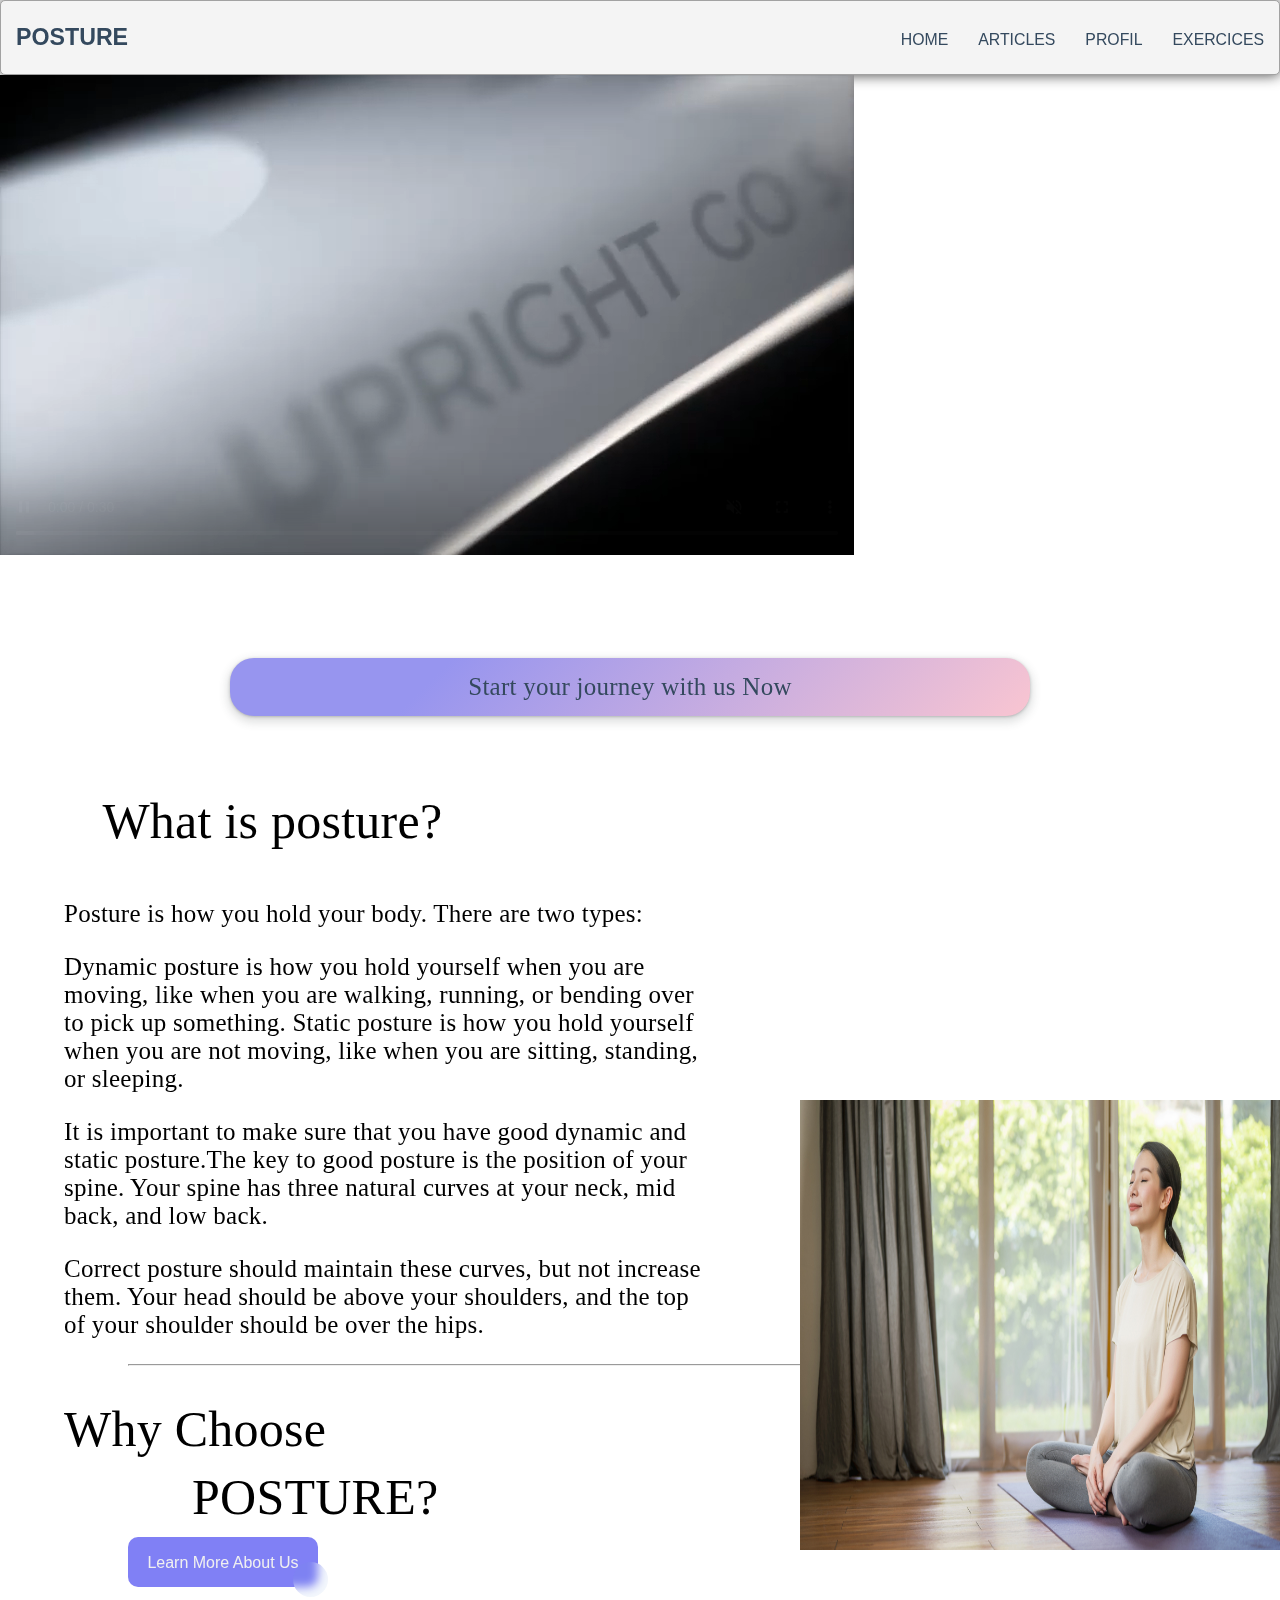
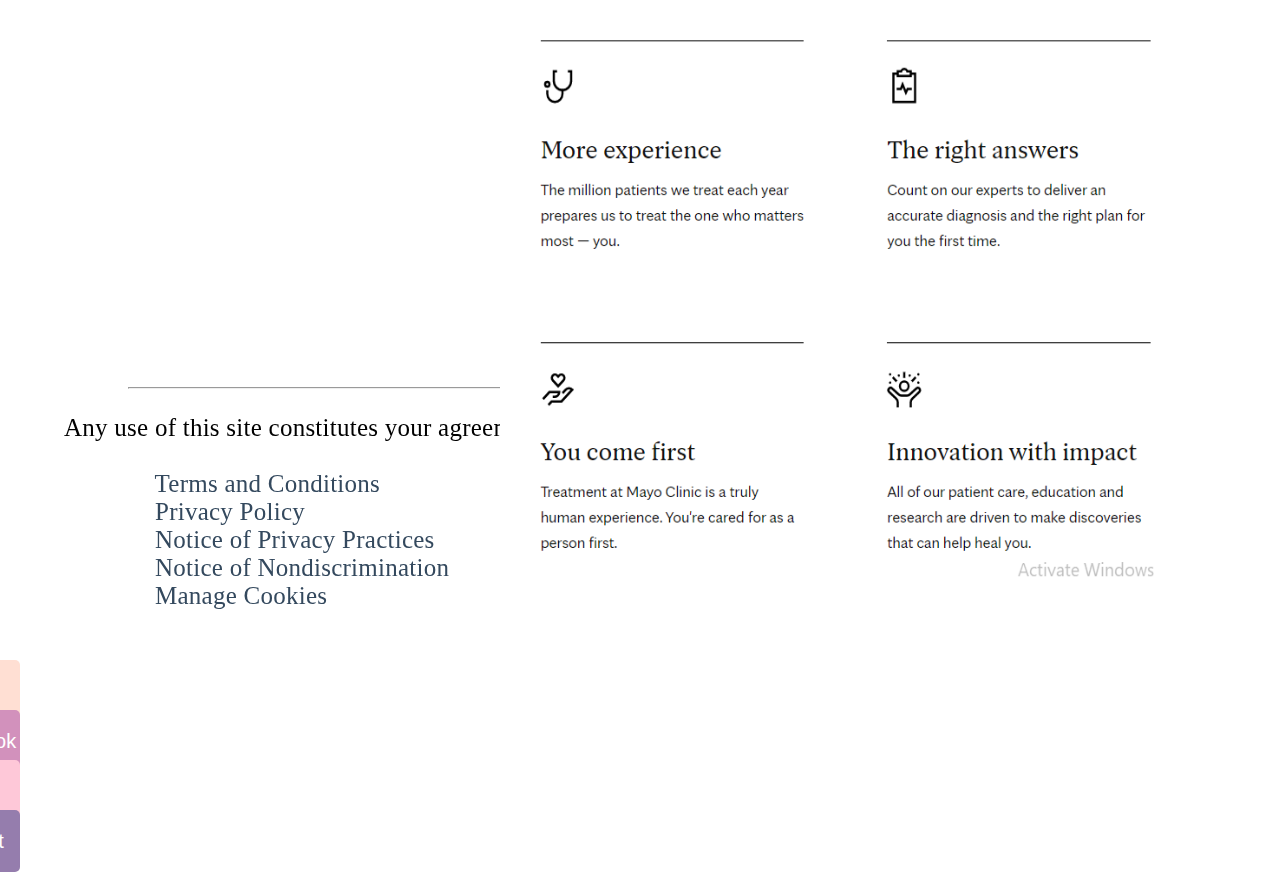
<file: Posture/index.html>
<!DOCTYPE html>
<html>
	<header class="header">
		<h1 class="logo">
        <a href="#">Posture</a></h1>

        <ul class="main-nav" >
          <li><a href="home page.html">Home</a>
            </li>
           <li><a href="article.html">Articles</a>
            <ul class="dropdown-content">
               <li><a href="#">nutrition</a></li>
               <li><a href="#">Life Style</a></li>
               <li><a href="#">Sleep</a></li> 
             </ul>
           </li>
              <li><a href="#">Profil</a>
                <ul class="dropdown-content">
                  <li><a href="posture detector.html">my Profil</a></li>
                  <li><a href="#">settings</a></li>
                </ul>
              </li>
            
              <li><a href="#">Exercices</a>
                <ul class="dropdown-content">
                  <li><a href="#">back</a></li>
                  <li><a href="#">lower back</a></li>
                  <li><a href="#">neck</a></li>
                  <li><a href="#">shoulders</a></li>
                </ul>
              </li>
               
          </ul>
	</header>
    <meta name="viewport" content="width=device-width, initial-scale=1">
<link rel="stylesheet" href="index.css">
</head>

<body>
    <video autoplay loop muted plays-inline class="vid2" width="100%" controls>
      <source src="vid2.mp4" type="video/mp4">
    </video>
    
    <button class="bt" role="button" > <a href="log in.html">Start your journey with us Now</a></button>
     <p class="p11">What is posture?</p>
     <p class="p1"> Posture is how you hold your body. There are two types:</p>
   <p class="p1"> Dynamic posture is how you hold yourself when you are moving, like when you are walking, running, or bending over to pick up something.
 Static posture is how you hold yourself when you are not moving, like when you are sitting, standing, or sleeping.</p>  
 <p class="p1">It is important to make sure that you have good dynamic and static posture.The key to good posture is the position of your spine. 
 Your spine has three natural curves at your neck, mid back, and low back.</p>
<p class="p1"> Correct posture should maintain these curves, but not increase them. Your head should be above your shoulders,
 and the top of your shoulder should be over the hips.</p>
        <img class="img1"src="img1.jpg">
        <hr style="width:80%;text-align:center;margin: left 50px;">

        <h1 class="h1">Why Choose</h1><h1 class="h11"> POSTURE?</h1>
        <button class="button-86" role="button">Learn More About Us</button>
<img src="img5.PNG" class="img5">
<hr style="width:80%;text-align:center;margin-top: 400px;margin: left 50px;">
          <footer>
            <pre class="p1">Any use of this site constitutes your agreement to the Terms and Conditions and Privacy Policy linked below.

              <a href="#">Terms and Conditions</a>
              <a href="#">Privacy Policy</a>
              <a href="#">Notice of Privacy Practices</a>
              <a href="#">Notice of Nondiscrimination</a>
              <a href="#">Manage Cookies</a></pre>
    <div id="mySidenav" class="sidenav">
        <a href="#" id="about">About</a>
        <a href="#" id="facebook">facebook</a>
        <a href="#" id="ourshop">Our Shop</a>
        <a href="#" id="contact">Contact</a>
      </div>
</footer>
</body>


</html>
</file>
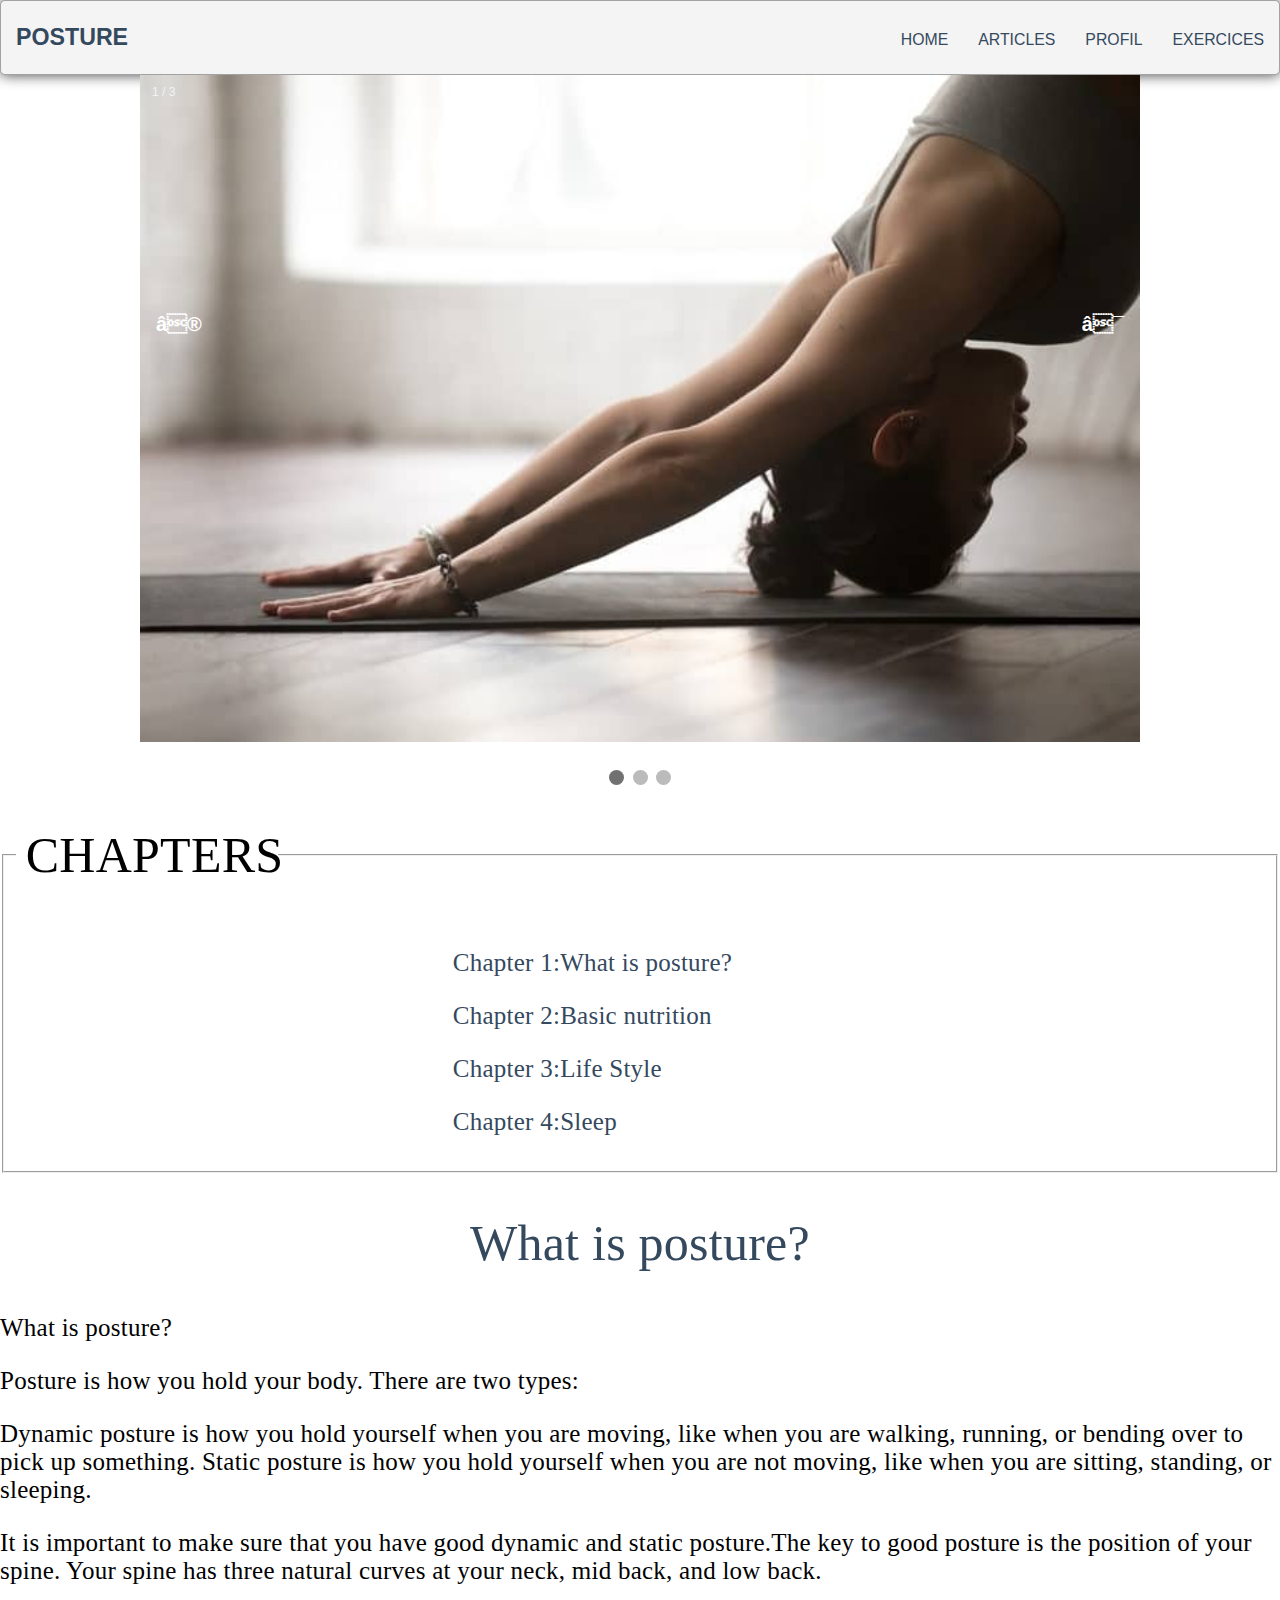
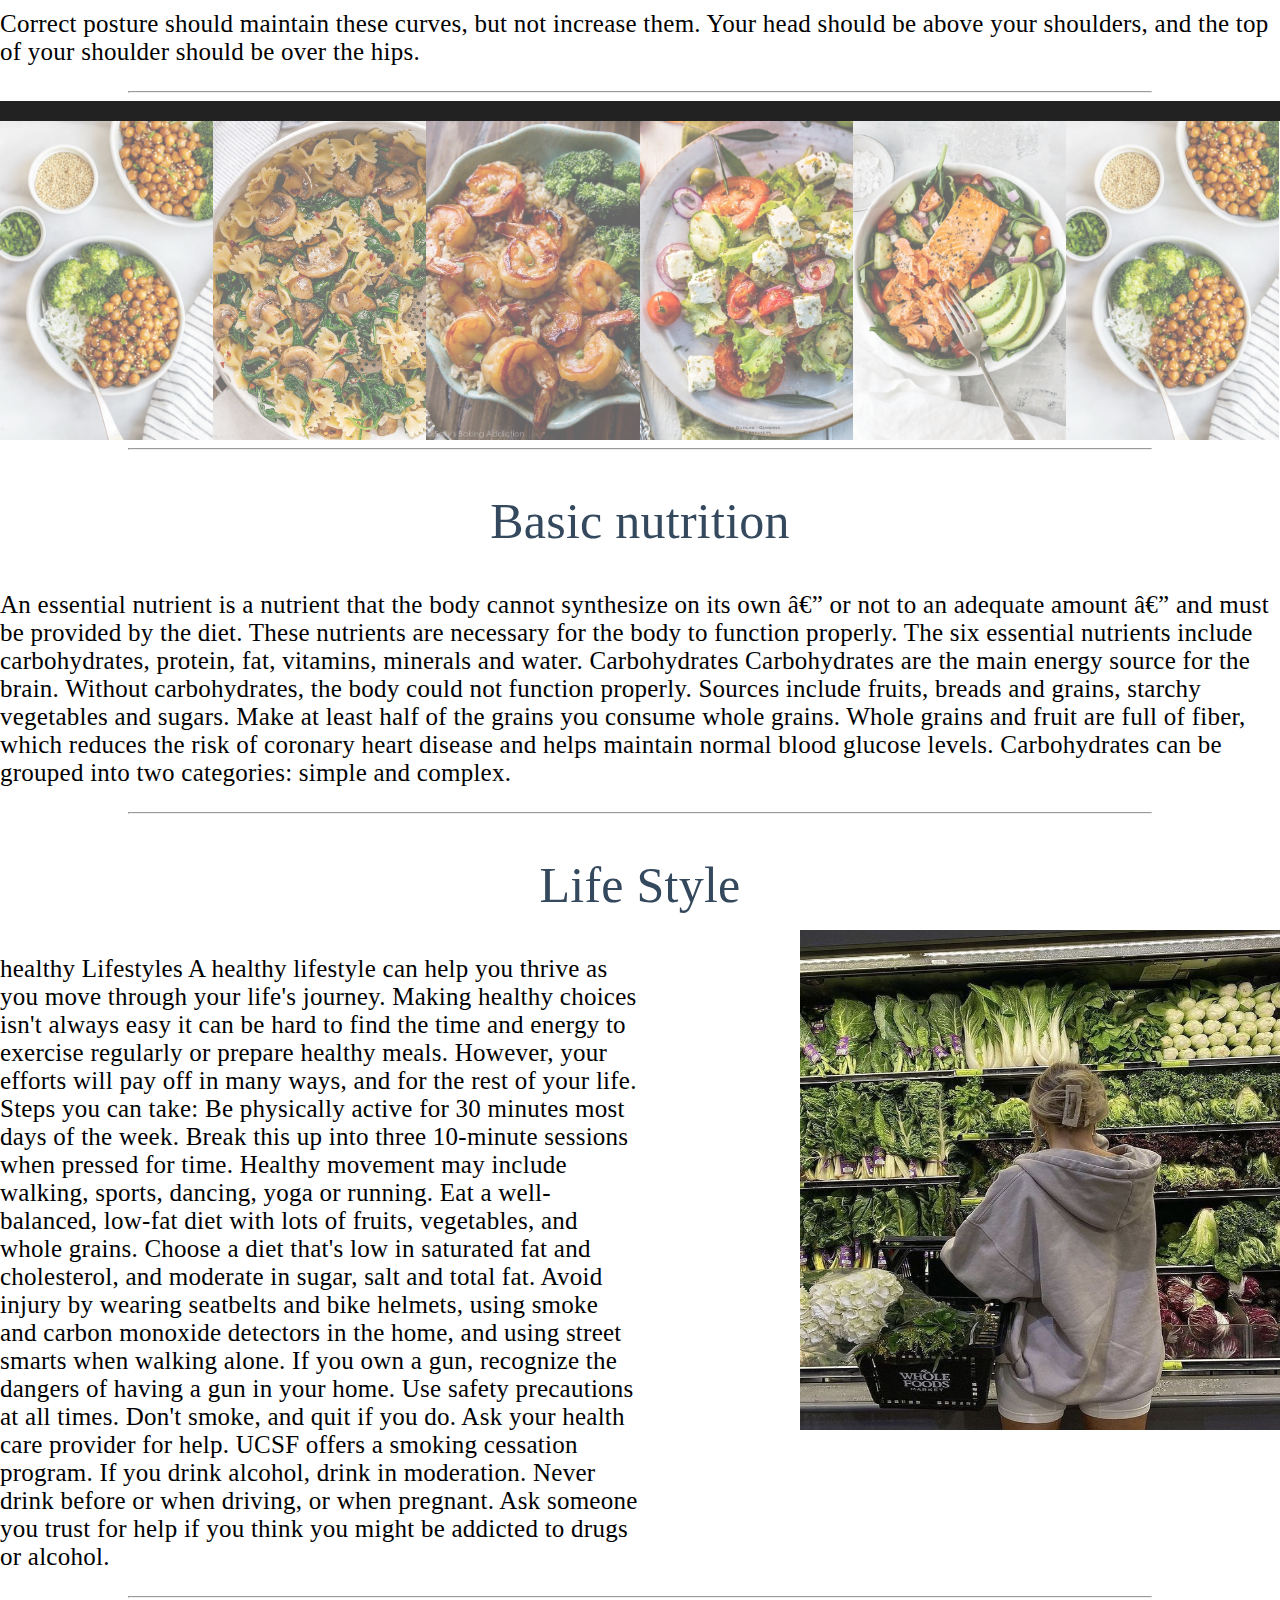
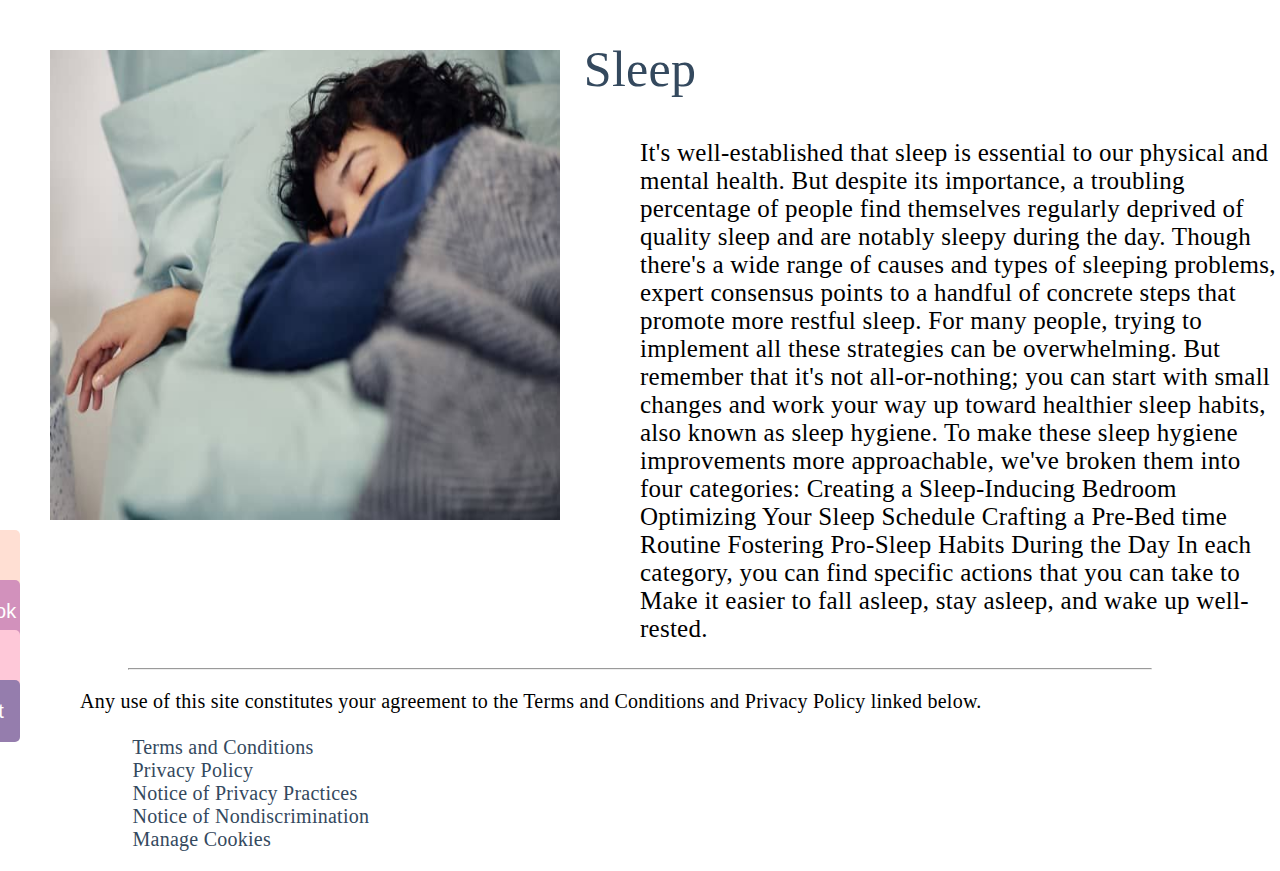
<file: Posture/article.html>
<!DOCTYPE html>
<html lang="eng">
    <header class="header">
		<h1 class="logo">
        <a href="#">Posture</a></h1>

      <ul class="main-nav" >
      <li><a href="index.html">Home</a>
        </li>
       <li><a href="article.html">Articles</a>
        <ul class="dropdown-content">
           <li><a href="#">nutrition</a></li>
           <li><a href="#">Life Style</a></li>
           <li><a href="#">Sleep</a></li> 
         </ul>
       </li>
          <li><a href="#">Profil</a>
            <ul class="dropdown-content">
              <li><a href="posture detector.html">my Profil</a></li>
              <li><a href="#">settings</a></li>
            </ul>
          </li>
        
          <li><a href="#">Exercices</a>
            <ul class="dropdown-content">
              <li><a href="#">back</a></li>
              <li><a href="#">lower back</a></li>
              <li><a href="#">neck</a></li>
              <li><a href="#">shoulders</a></li>
            </ul>
          </li>
           
      </ul>
	</header>
    <head>
        <link rel="stylesheet" href="article.css">
        <meta charset="utf-8">
        <meta name="viewport" content="width=device-width, initial-scale=1">

    </head>
    <body>
        <div class="slideshow-container">

            <div class="mySlides fade">
              <div class="numbertext">1 / 3</div>
              <img src="im2.jpg" style="width:100%;height:50%;">
            </div>
            
            <div class="mySlides fade">
              <div class="numbertext">2 / 3</div>
              <img src="img3.webp" style="width:100% ;height:50%;">
            </div>
            
            <div class="mySlides fade">
              <div class="numbertext">3 / 3</div>
              <img src="img4.jpg" style="width:100%;height:50%;">
            </div>
            
            <a class="prev" onclick="plusSlides(-1)">❮</a>
            <a class="next" onclick="plusSlides(1)">❯</a>
            
            </div>
            <br>
            
            <div style="text-align:center">
              <span class="dot" onclick="currentSlide(1)"></span> 
              <span class="dot" onclick="currentSlide(2)"></span> 
              <span class="dot" onclick="currentSlide(3)"></span> 
            </div>
            
            <script>
            let slideIndex = 1;
            showSlides(slideIndex);
            
            function plusSlides(n) {
              showSlides(slideIndex += n);
            }
            
            function currentSlide(n) {
              showSlides(slideIndex = n);
            }
            
            function showSlides(n) {
              let i;
              let slides = document.getElementsByClassName("mySlides");
              let dots = document.getElementsByClassName("dot");
              if (n > slides.length) {slideIndex = 1}    
              if (n < 1) {slideIndex = slides.length}
              for (i = 0; i < slides.length; i++) {
                slides[i].style.display = "none";  
              }
              for (i = 0; i < dots.length; i++) {
                dots[i].className = dots[i].className.replace(" active", "");
              }
              slides[slideIndex-1].style.display = "block";  
              dots[slideIndex-1].className += " active";
            }
            </script>
            <fieldset>
           <legend style="color:black;"> <h1  class="chp1">CHAPTERS</h1></legend>
            <p  class="chp"><a href="#C1"> Chapter 1:What is posture?</a></p>
            <p  class="chp"><a href="#C2"> Chapter 2:Basic nutrition</a></p>
            <p  class="chp"><a href="#C3"> Chapter 3:Life Style</a></p>
            <p  class="chp"><a href="#C4"> Chapter 4:Sleep</a></p>
</fieldset>
            <h2 id="C1" style="text-align:center">What is posture?</h2>
            <p class="p1">What is posture?</p>
            <p class="p1"> Posture is how you hold your body. There are two types:</p>
          <p class="p1"> Dynamic posture is how you hold yourself when you are moving, like when you are walking, running, or bending over to pick up something.
        Static posture is how you hold yourself when you are not moving, like when you are sitting, standing, or sleeping.</p>  
        <p class="p1">It is important to make sure that you have good dynamic and static posture.The key to good posture is the position of your spine. 
        Your spine has three natural curves at your neck, mid back, and low back.</p>
       <p class="p1"> Correct posture should maintain these curves, but not increase them. Your head should be above your shoulders,
        and the top of your shoulder should be over the hips.</p>
        
        <hr style="width:80%;text-align:center;margin: left 50px;">

<div class="container">
  <div class="mySlides">
    <div class="numbertext">1 / 6</div>
    <img src="f1.jpg" style="width:100%">
  </div>

  <div class="mySlides">
    <div class="numbertext">2 / 6</div>
    <img src="f2.jpg" style="width:100%">
  </div>

  <div class="mySlides">
    <div class="numbertext">3 / 6</div>
    <img src="f3.jpg" style="width:100%">
  </div>
    
  <div class="mySlides">
    <div class="numbertext">4 / 6</div>
    <img src="f4.jpg" style="width:100%">
  </div>

  <div class="mySlides">
    <div class="numbertext">5 / 6</div>
    <img src="f5.jpg" style="width:100%">
  </div>
    
  <div class="mySlides">
    <div class="numbertext">6 / 6</div>
    <img src="f1.jpg" style="width:100%">
  </div>
    
  <a class="prev" onclick="plusSlides(-1)">❮</a>
  <a class="next" onclick="plusSlides(1)">❯</a>

  <div class="caption-container">
    <p id="caption"></p>
  </div>

  <div class="row">
    <div class="column">
      <img class="demo cursor" src="f1.jpg" style="width:100%" onclick="currentSlide(1)" alt="The Woods">
    </div>
    <div class="column">
      <img class="demo cursor" src="f2.jpg" style="width:100%" onclick="currentSlide(2)" alt="Cinque Terre">
    </div>
    <div class="column">
      <img class="demo cursor" src="f3.jpg" style="width:100%" onclick="currentSlide(3)" alt="Mountains and fjords">
    </div>
    <div class="column">
      <img class="demo cursor" src="f4.jpg" style="width:100%" onclick="currentSlide(4)" alt="Northern Lights">
    </div>
    <div class="column">
      <img class="demo cursor" src="f5.jpg" style="width:100%" onclick="currentSlide(5)" alt="Nature and sunrise">
    </div>    
    <div class="column">
      <img class="demo cursor" src="f1.jpg" style="width:100%" onclick="currentSlide(6)" alt="Snowy Mountains">
    </div>
  </div>
</div>
<hr style="width:80%;text-align:center;margin: left 50px;">

            <h2 id="C2" style="text-align:center">Basic nutrition</h2>
            <p class="p1">    An essential nutrient is a nutrient that the body cannot synthesize on its own —
                 or not to an adequate amount — and must be provided by the diet. 
                 These nutrients are necessary for the body to function properly. 
                 The six essential nutrients include carbohydrates, protein, fat, vitamins,
                  minerals and water.
                Carbohydrates
                        Carbohydrates are the main energy source for the brain.
                         Without carbohydrates, the body could not function properly. 
                         Sources include fruits, breads and grains, starchy vegetables and 
                         sugars. Make at least half of the grains you consume whole grains.
                          Whole grains and fruit are full of fiber, which reduces the risk of coronary 
                          heart disease and helps maintain normal blood glucose levels.
                        Carbohydrates can be grouped into two categories: simple and complex. </p>
                        <hr style="width:80%;text-align:center;margin: left 50px;">

            <h2 id="C3" style="text-align:center">Life Style</h2>
            <p class="p3"> healthy Lifestyles
            A healthy lifestyle can help you thrive as you move through your life's journey. Making healthy choices isn't always easy 
        it can be hard to find the time and energy to exercise regularly or prepare healthy meals. 
        However, your efforts will pay off in many ways, and for the rest of your life.
         Steps you can take:
                Be physically active for 30 minutes most days of the week. Break this up into three 10-minute sessions when pressed for time.
                 Healthy movement may include walking, sports, dancing, yoga or running.
                Eat a well-balanced, low-fat diet with lots of fruits, vegetables, and whole grains. 
                Choose a diet that's low in saturated fat and cholesterol, and moderate in sugar, salt and total fat.
                Avoid injury by wearing seatbelts and bike helmets, using smoke and carbon monoxide detectors in the home, 
                and using street smarts when walking alone. If you own a gun, recognize the dangers of having a gun in your home. 
                Use safety precautions at all times.
                Don't smoke, and quit if you do. Ask your health care provider for help.
                 UCSF offers a smoking cessation program.
                If you drink alcohol, drink in moderation. Never drink before or when driving, or when pregnant.
                Ask someone you trust for help if you think you might be addicted to drugs or alcohol.</p>
              <img src="hls.jpg" class="img3">
                
              <hr style="width:80%;text-align:center;margin: left 50px;">

                <h2 id="C4" style="text-align:center">Sleep</h2>
            <p class="p4">It's well-established that sleep is essential to our physical and mental health. 
                But despite its importance, a troubling percentage of people find themselves 
                regularly deprived of quality sleep and are notably sleepy during the day.
                Though there's a wide range of causes and types of sleeping problems, 
                expert consensus points to a handful of concrete steps that promote more restful sleep.
                For many people, trying to implement all these strategies can be overwhelming.
                 But remember that 
                it's not all-or-nothing; you can start with small changes and work your way up 
                toward healthier sleep habits, also known as sleep hygiene.
                To make these sleep hygiene improvements more approachable, we've broken them into 
                four categories:
                
                Creating a Sleep-Inducing Bedroom
                Optimizing Your Sleep Schedule
                Crafting a Pre-Bed time Routine
                Fostering Pro-Sleep Habits During the Day
                In each category, you can find specific actions that you can take to Make
                 it easier to fall asleep, stay asleep, and wake up well-rested.</p>
            <img src="sleep.jpg" class="img4">
            <hr style="width:80%;text-align:center;margin: left 50px;">

    </body>
    <footer>
       <pre class="pre">Any use of this site constitutes your agreement to the Terms and Conditions and Privacy Policy linked below.

          <a href="#">Terms and Conditions</a>
          <a href="#">Privacy Policy</a>
          <a href="#">Notice of Privacy Practices</a>
          <a href="#">Notice of Nondiscrimination</a>
          <a href="#">Manage Cookies</a></pre>
<div id="mySidenav" class="sidenav">
    <a href="#" id="about">About</a>
    <a href="#" id="facebook">facebook</a>
    <a href="#" id="ourshop">Our Shop</a>
    <a href="#" id="contact">Contact</a>
  </div>
</footer>
</html>
</file>
<file: Posture/index.css>
/* Style the dropdown content  */
 .header .main-nav .dropdown-content {
  display: none;
  position: absolute;
  background-color: #f9f9f9;
  min-width: 160px;
  box-shadow: 0px 8px 16px 0px rgba(0,0,0,0.2);
  z-index: 1;
}

/* Style the links inside the dropdown */
.header .main-nav .dropdown-content a {
  float: none;
  color: black;
  padding: 12px 16px;
  text-decoration: none;
  display: block;
  text-align: left;
}
/* Add a dark background on topnav links and the dropdown button on hover */
.header .main-nav a:hover{
  background-color: #555;
  color: white;
}

/* Add a grey background to dropdown links on hover */
 .header .main-nav .dropdown-content a:hover {
  background-color: #ddd;
  color: black;
}

/* Show the dropdown menu when the user moves the mouse over the dropdown button */
 .header .main-nav .dropdown-content {
  display: none;
}
.header .main-nav li:hover .dropdown-content {
  display: block;
}
* {
    box-sizing: border-box;
}
body {
    font-family: 'Montserrat', sans-serif;
    line-height: 1.6;
    margin: 0;
    min-height: 100vh;
}
ul {
  margin: 0;
  padding: 0;
  list-style: none;
}
h2,
h3,
a {
    color: #34495e;
}
a {
    text-decoration: none;
}
.logo {
    margin: 0;
    font-size: 1.45em;
}

.main-nav {
    margin-top: 5px;

}
.logo a,
.main-nav a {
    padding: 10px 15px;
    text-transform: uppercase;
    text-align: center;
    display: block;
}

.main-nav a {
    color: #34495e;
    font-size: .99em;
}

.main-nav a:hover {
    color: #718daa;
}



.header {
    padding-top: .5em;
    padding-bottom: .5em;
    border: 1px solid #a2a2a2;
    background-color: #f4f4f4;
    -webkit-box-shadow: 0px 0px 14px 0px rgba(0,0,0,0.75);
    -moz-box-shadow: 0px 0px 14px 0px rgba(0,0,0,0.75);
    box-shadow: 0px 0px 14px 0px rgba(0,0,0,0.75);
    -webkit-border-radius: 5px;
    -moz-border-radius: 5px;
    border-radius: 5px;
}


/* ================================= 
  Media Queries
==================================== */




@media (min-width: 769px) {
    .header,
    .main-nav {
        display: flex;
    }
    .header {
        flex-direction: column;
        align-items: center;
        .header {
        width: 80%;
        margin: 0 auto;
        max-width: 1150px;
    }
    }

}

@media (min-width: 1025px) {
    .header {
        flex-direction: row;
        justify-content: space-between;
    }

}
#mySidenav a {
    position: absolute;
    left: -80px;
    transition: 0.3s;
    padding: 15px;
    width: 100px;
    text-decoration: none;
    font-size: 20px;
    color: white;
    border-radius: 0 5px 5px 0;
  }
  
  #mySidenav a:hover {
    left: 0;
  }
  
  #about {
   top:2260px;
    background-color: #FFDFD3;
  }
  
  #facebook {
    top:2310px;
    background-color:#D291BC;
  }
  
  #ourshop {
    top:2360px;
    background-color:#FEC8D8;
  }
  
  #contact {
    top:2410px;
    background-color:#957DAD;
  }

  .vid2{
      
      right:0;
      bottom: 0;
      z-index: -1;
      display: block;
  }
  @media (min-aspect-ratio:16/9){
      .vid2{
          width:100%;
          height:auto;
      }
  }
  @media (max-aspect-ratio:16/9){
      .vid2{
          height:100%;
          width: auto;
      }
  }
 
     
      .bt {
        margin: 8%;
        align-items: center;
        left:10%;
        appearance: none;
        background-color: #f9c5d1;
background-image: linear-gradient(315deg, #f9c5d1 0%, #9795ef 74%);
       /* background-color:transparent;*/
        border-radius: 24px;
        border-style: none;
        box-shadow: rgba(0, 0, 0, .2) 0 3px 5px -1px,rgba(0, 0, 0, .14) 0 6px 10px 0,rgba(0, 0, 0, .12) 0 1px 18px 0;
        box-sizing: border-box;
        color: #3c4043;
        cursor: pointer;
        display: inline-flex;
        fill: currentcolor;
        font-family: Baskerville ;
        font-size: 25px;
        font-weight: 500;
        justify-content: center;
        letter-spacing: .25px;
        line-height: normal;
       width: 800px;
        overflow: visible;
        padding: 15px;
        position: relative;
        text-align: center;
        text-transform: none;
        transition: box-shadow 280ms cubic-bezier(.4, 0, .2, 1),opacity 15ms linear 30ms,transform 270ms cubic-bezier(0, 0, .2, 1) 0ms;
        user-select: none;
        -webkit-user-select: none;
        touch-action: manipulation;
        height:fit-content;
        will-change: transform,opacity;
        z-index: 0;
      }
      .bt:hover{
        background-color: #f9c5d1;
background-image: linear-gradient(315deg, #f9c5d1 0%, #9795ef 74%);
      }
      
      .bt:hover {
        background: #F6F9FE;
        /*color: #174ea6;*/
      }
      
      .bt:active {
        box-shadow: 0 4px 4px 0 rgb(60 64 67 / 30%), 0 8px 12px 6px rgb(60 64 67 / 15%);
        outline: none;
      }
      
      .bt:focus {
        outline: none;
        border: 2px solid #4285f4;
      }
      
      .bt:not(:disabled) {
        box-shadow: rgba(60, 64, 67, .3) 0 1px 3px 0, rgba(60, 64, 67, .15) 0 4px 8px 3px;
      }
      
      .bt:not(:disabled):hover {
        box-shadow: rgba(60, 64, 67, .3) 0 2px 3px 0, rgba(60, 64, 67, .15) 0 6px 10px 4px;
      }
      
      .bt:not(:disabled):focus {
        box-shadow: rgba(60, 64, 67, .3) 0 1px 3px 0, rgba(60, 64, 67, .15) 0 4px 8px 3px;
      }
      
      .bt:not(:disabled):active {
        box-shadow: rgba(60, 64, 67, .3) 0 4px 4px 0, rgba(60, 64, 67, .15) 0 8px 12px 6px;
      }
      
      .bt:disabled {
        box-shadow: rgba(60, 64, 67, .3) 0 1px 3px 0, rgba(60, 64, 67, .15) 0 4px 8px 3px;
      }
    .p11{
      margin-top: -2%;
      margin-left: 8%;
      width:50%;
      font-family: Baskerville ;
      font-size: 50px;
      font-weight: 500;
      justify-content: center;
      letter-spacing: .25px;
      line-height: normal;
    }
  
  .p1{
    margin-left: 5%;
    width:50%;
    font-family:Garamond  ;
    font-size: 25px;
    font-weight: 500;
    justify-content: center;
    letter-spacing: .25px;
    line-height: normal;
  }
  .img1{

    position: absolute;
    width: 500px;
    height: 450px;
    left: 800px ;
    top:1100px;
    justify-content:space-evenly;
  }
  .img5{
    position: absolute;
    width: 700px;
    height: 550px;
    left: 500px ;
    top:1630px;
    justify-content:space-evenly;
  }
  .pre{
    margin-left: 20%;
  }
.h1{
margin-left: 5%;
width:100%;
font-family: Baskerville ;
font-size: 50px;
font-weight: 500;
justify-content: center;
letter-spacing: .25px;
line-height: normal;
}
.h11{
margin-left: 15%;
width:100%;
font-family: Baskerville ;
font-size: 50px;
font-weight: 500;
justify-content: center;
letter-spacing: .25px;
line-height: 25%;
}
  .button-86 {
    all: unset;
    width: 150px;
    height: 30px;
    font-size: 16px;
    background: transparent;
    border: none;
    position: relative;
    color: #f0f0f0;
    cursor: pointer;
    z-index: 1;
    padding: 10px 20px;
    display: flex;
    align-items: center;
    justify-content: center;
    white-space: nowrap;
    user-select: none;
    -webkit-user-select: none;
    touch-action: manipulation;
    margin-left: 10%;
  }
  
  .button-86::after,
  .button-86::before {
    content: '';
    position: absolute;
    bottom: 0;
    right: 0;
    z-index: -99999;
    transition: all .4s;
  }
  
  .button-86::before {
    transform: translate(0%, 0%);
    width: 100%;
    height: 100%;
    background: #8080f5;
    border-radius: 10px;
  }
  
  .button-86::after {
    transform: translate(10px, 10px);
    width: 35px;
    height: 35px;
    background: #6a9cde15;
    backdrop-filter: blur(5px);
    -webkit-backdrop-filter: blur(5px);
    border-radius: 50px;
  }
  
  .button-86:hover::before {
    transform: translate(5%, 20%);
    width: 110%;
    height: 110%;
  }
  
  .button-86:hover::after {
    border-radius: 10px;
    transform: translate(0, 0);
    width: 100%;
    height: 100%;
  }
  
  .button-86:active::after {
    transition: 0s;
    transform: translate(0, 5%);
  }
</file>
<file: Posture/article.css>
/* Style the dropdown content (hidden by default) */
.header .main-nav .dropdown-content {
  display: none;
  position: absolute;
  background-color: #f9f9f9;
  min-width: 160px;
  box-shadow: 0px 8px 16px 0px rgba(0,0,0,0.2);
  z-index: 1;
}

/* Style the links inside the dropdown */
.header .main-nav .dropdown-content a {
  float: none;
  color: black;
  padding: 12px 16px;
  text-decoration: none;
  display: block;
  text-align: left;
}
/* Add a dark background on topnav links and the dropdown button on hover */
.header .main-nav a:hover{
  background-color: #555;
  color: white;
}

/* Add a grey background to dropdown links on hover */
 .header .main-nav .dropdown-content a:hover {
  background-color: #ddd;
  color: black;
}

/* Show the dropdown menu when the user moves the mouse over the dropdown button */
 .header .main-nav .dropdown-content {
  display: none;
}
.header .main-nav li:hover .dropdown-content {
  display: block;
}
* {
    box-sizing: border-box;
}
body {
    font-family: 'Montserrat', sans-serif;
    line-height: 1.6;
    margin: 0;
    min-height: 100vh;
}
ul {
  margin: 0;
  padding: 0;
  list-style: none;
}
h2,
h3,
a {
    color: #34495e;
}
a {
    text-decoration: none;
}
.logo {
    margin: 0;
    font-size: 1.45em;
}

.main-nav {
    margin-top: 5px;

}
.logo a,
.main-nav a {
    padding: 10px 15px;
    text-transform: uppercase;
    text-align: center;
    display: block;
}

.main-nav a {
    color: #34495e;
    font-size: .99em;
}

.main-nav a:hover {
    color: #718daa;
}



.header {
    padding-top: .5em;
    padding-bottom: .5em;
    border: 1px solid #a2a2a2;
    background-color: #f4f4f4;
    -webkit-box-shadow: 0px 0px 14px 0px rgba(0,0,0,0.75);
    -moz-box-shadow: 0px 0px 14px 0px rgba(0,0,0,0.75);
    box-shadow: 0px 0px 14px 0px rgba(0,0,0,0.75);
    -webkit-border-radius: 5px;
    -moz-border-radius: 5px;
    border-radius: 5px;
}
@media (min-width: 769px) {
  .header,
  .main-nav {
      display: flex;
  }
  .header {
      flex-direction: column;
      align-items: center;
      .header {
      width: 80%;
      margin: 0 auto;
      max-width: 1150px;
  }
  }

}

@media (min-width: 1025px) {
  .header {
      flex-direction: row;
      justify-content: space-between;
  }

}
#mySidenav a {
  position: absolute;
  left: -80px;
  transition: 0.3s;
  padding: 15px;
  width: 100px;
  text-decoration: none;
  font-size: 20px;
  color: white;
  border-radius: 0 5px 5px 0;
}

#mySidenav a:hover {
  left: 0;
}

#about {
 top:3730px;
  background-color: #FFDFD3;
}

#facebook {
  top:3780px;
  background-color:#D291BC;
}

#ourshop {
  top:3830px;
  background-color:#FEC8D8;
}

#contact {
  top:3880px;
  background-color:#957DAD;
}
* {box-sizing: border-box}
body {font-family: Verdana, sans-serif; margin:0}
.mySlides {display: none}
img {vertical-align: middle;}

/* Slideshow container */
.slideshow-container {
max-width: 1000px;
position: relative;
margin: auto;
}

/* Next & previous buttons */
.prev, .next {
cursor: pointer;
position: absolute;
top: 50%;
width: auto;
padding: 16px;
margin-top: -22px;
color: white;
font-weight: bold;
font-size: 18px;
transition: 0.6s ease;
border-radius: 0 3px 3px 0;
user-select: none;
}

/* Position the "next button" to the right */
.next {
right: 0;
border-radius: 3px 0 0 3px;
}
* {
  box-sizing: border-box;
}

img {
  vertical-align: middle;
}

/* Position the image container (needed to position the left and right arrows) */
.container {
  position: relative;
}

/* Hide the images by default */
.mySlides {
  display: none;
}

/* Add a pointer when hovering over the thumbnail images */
.cursor {
  cursor: pointer;
}

/* Next & previous buttons */
.prev,
.next {
  cursor: pointer;
  position: absolute;
  top: 40%;
  width: auto;
  padding: 16px;
  margin-top: -50px;
  color: white;
  font-weight: bold;
  font-size: 20px;
  border-radius: 0 3px 3px 0;
  user-select: none;
  -webkit-user-select: none;
}

/* Position the "next button" to the right */
.next {
  right: 0;
  border-radius: 3px 0 0 3px;
}

/* On hover, add a black background color with a little bit see-through */
.prev:hover,
.next:hover {
  background-color: rgba(0, 0, 0, 0.8);
}

/* Number text (1/3 etc) */
.numbertext {
  color: #f2f2f2;
  font-size: 12px;
  padding: 8px 12px;
  position: absolute;
  top: 0;
}

/* Container for image text */
.caption-container {
  text-align: center;
  background-color: #222;
  padding: 2px 16px;
  color: white;
}

.row:after {
  content: "";
  display: table;
  clear: both;
}

/* Six columns side by side */
.column {
  float: left;
  width: 16.66%;
}

/* Add a transparency effect for thumnbail images */
.demo {
  opacity: 0.6;
}

.active,
.demo:hover {
  opacity: 1;
}
.chp1{
   
  margin-left: 3%;
  width:100%;
  font-family:  Bembo ;
  font-size: 50px;
  font-weight: 500;
  justify-content: center;
  letter-spacing: .25px;
  line-height: normal;
}
h2{
 
  margin-left: 0%;
  width:100%;
  font-family:  Bembo ;
  font-size: 50px;
  font-weight: 500;
  justify-content: center;
  letter-spacing: .25px;
  line-height: normal;
}

.p1{
  margin-left: 0%;
  width:100%;
  font-family: Times ;
  font-size: 25px;
  font-weight: 500;
  justify-content: center;
  letter-spacing: .25px;
  line-height: normal;
}
.p3{
 
      margin-left: 0%;
      width:50%;
      font-family: Times ;
      font-size: 25px;
      font-weight: 500;
      justify-content: center;
      letter-spacing: .25px;
      line-height: normal;
}

.chp{
  margin-left: 35%;
  width:50%;
  font-family: Times ;
  font-size: 25px;
  font-weight: 500;
  justify-content: center;
  letter-spacing: .25px;
  line-height: normal;
}
pre{
  margin-left: 80px;
  font-family: Times ;
      font-size: 20px;
      font-weight: 500;
      justify-content: center;
      letter-spacing: .25px;
      line-height: normal;
}
.img3{
  position: absolute;
  width: 500px;
  height: 500px;
  left: 800px ;
  top:2530px;
  justify-content:space-evenly;
}
.img4{
  position: absolute;
  width: 510px;
  height: 470px;
  left: 50px ;
  top:3250px;
  justify-content:space-evenly;
}
.p4{
 
  margin-left: 50%;
  width:50%;
  font-family: Times ;
  font-size: 25px;
  font-weight: 500;
  justify-content: left;
  letter-spacing: .25px;
  line-height: normal;
}


/* On hover, add a black background color with a little bit see-through */
.prev:hover, .next:hover {
background-color: rgba(0,0,0,0.8);
}

/* Caption text */
.text {
color: #f2f2f2;
font-size: 15px;
padding: 8px 12px;
position: absolute;
bottom: 8px;
width: 100%;
text-align: center;
}

/* Number text (1/3 etc) */
.numbertext {
color: #f2f2f2;
font-size: 12px;
padding: 8px 12px;
position: absolute;
top: 0;
}

/* The dots/bullets/indicators */
.dot {
cursor: pointer;
height: 15px;
width: 15px;
margin: 0 2px;
background-color: #bbb;
border-radius: 50%;
display: inline-block;
transition: background-color 0.6s ease;
}

.active, .dot:hover {
background-color: #717171;
}

/* Fading animation */
.fade {
animation-name: fade;
animation-duration: 1.5s;
}

@keyframes fade {
from {opacity: .4} 
to {opacity: 1}
}

/* On smaller screens, decrease text size */
@media only screen and (max-width: 300px) {
.prev, .next,.text {font-size: 11px}
}
</file>
